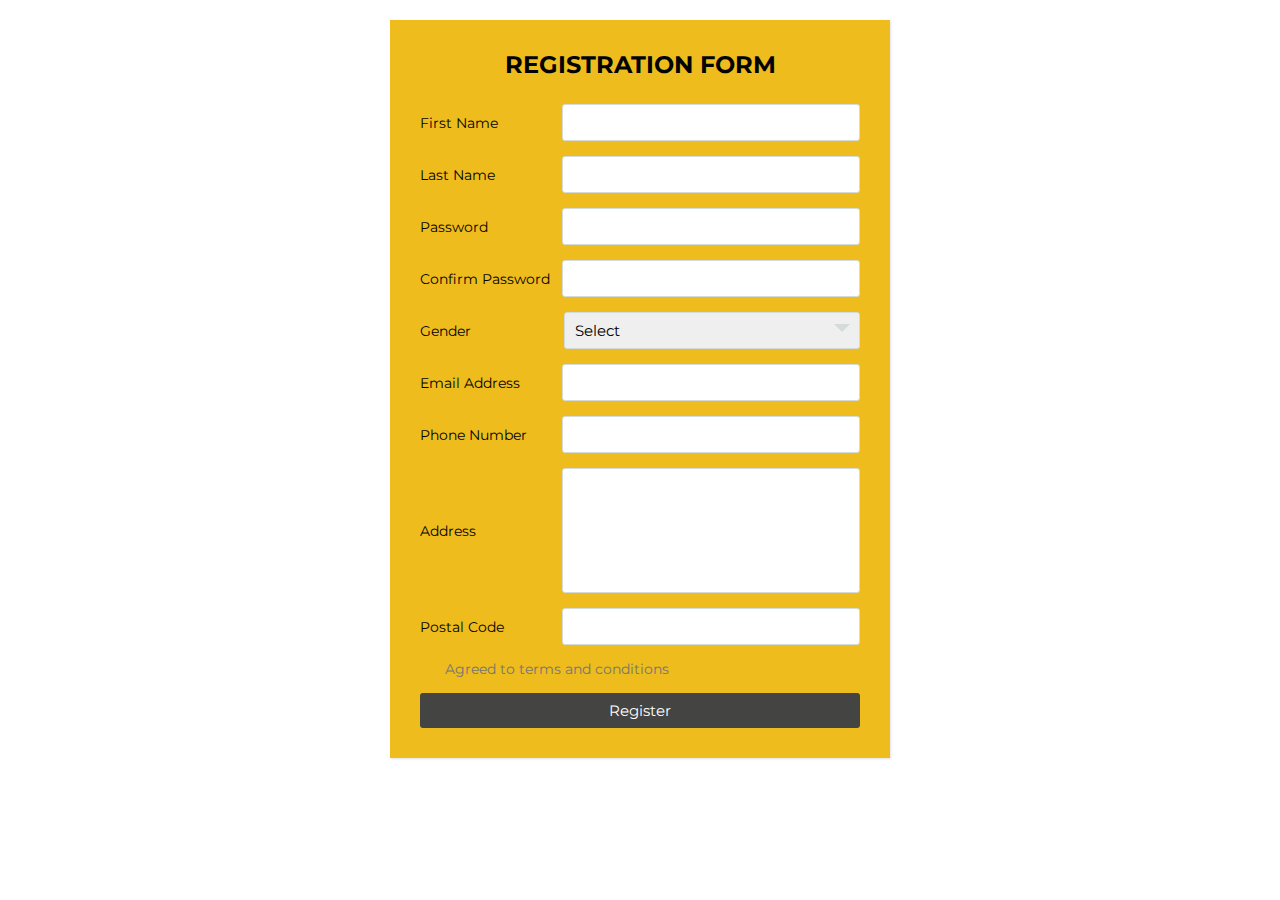
<file: form/index.html>
<!DOCTYPE html>
<html lang="en">
<head>
	<meta charset="UTF-8">
  <meta name="viewport" content="width=device-width, initial-scale=1.0">
	<title>Registration Form</title>
	<link rel="stylesheet" href="style.css">
</head>
<!-- <body>
  <section id="header">
    <div class="header container">
      <div class="nav-bar">
        <div class="brand">
          <a href="#hero">
            <img src="img/logo.png" alt="logo">
          </a>
        </div>
        <div class="nav-list">
          <div class="hamburger">
            <div class="bar"></div>
          </div>
          <ul>
            <li><a href="#hero" data-after="Home">Home</a></li>
            <li><a href="#services" data-after="Service">Services</a></li>
            <li><a href="#projects" data-after="Projects">Projects</a></li>
            <li><a href="#about" data-after="About">About</a></li>
            <li><a href="#contact" data-after="Contact">Contact</a></li>
          </ul>
        </div>
      </div>
    </div>
  </section>
<div id="hero"> -->
<div class="wrapper">
    <div class="title">
      Registration Form
    </div>
    <div class="form">
       <div class="inputfield">
          <label>First Name</label>
          <input type="text" class="input">
       </div>  
        <div class="inputfield">
          <label>Last Name</label>
          <input type="text" class="input">
       </div>  
       <div class="inputfield">
          <label>Password</label>
          <input type="password" class="input">
       </div>  
      <div class="inputfield">
          <label>Confirm Password</label>
          <input type="password" class="input">
       </div> 
        <div class="inputfield">
          <label>Gender</label>
          <div class="custom_select">
            <select>
              <option value="">Select</option>
              <option value="male">Male</option>
              <option value="female">Female</option>
            </select>
          </div>
       </div> 
        <div class="inputfield">
          <label>Email Address</label>
          <input type="text" class="input">
       </div> 
      <div class="inputfield">
          <label>Phone Number</label>
          <input type="text" class="input">
       </div> 
      <div class="inputfield">
          <label>Address</label>
          <textarea class="textarea"></textarea>
       </div> 
      <div class="inputfield">
          <label>Postal Code</label>
          <input type="text" class="input">
       </div> 
      <div class="inputfield terms">
          <label class="check">
            <input type="checkbox">
            <span class="checkmark"></span>
          </label>
          <p>Agreed to terms and conditions</p>
       </div> 
      <div class="inputfield">
        <input type="submit" value="Register" class="btn">
      </div>
    </div>
</div>	
</div>
</body>
</html>
</file>
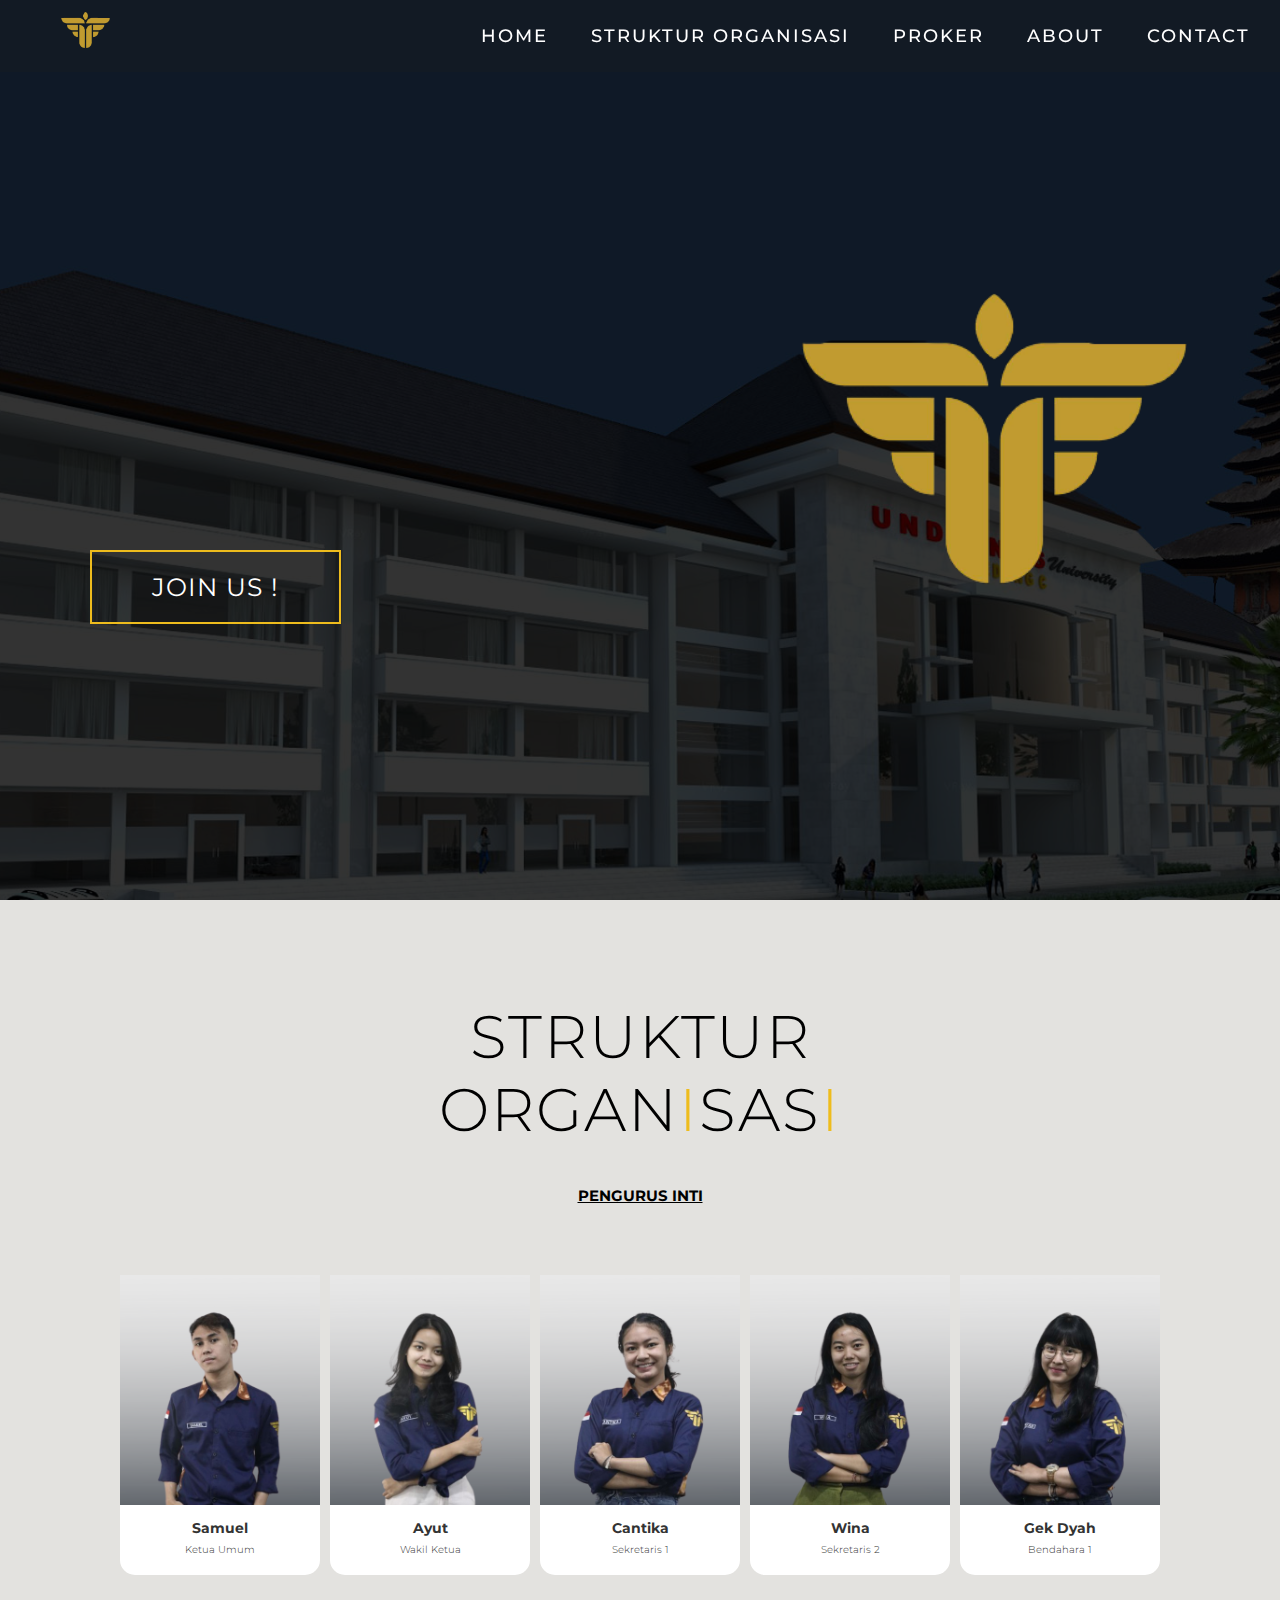
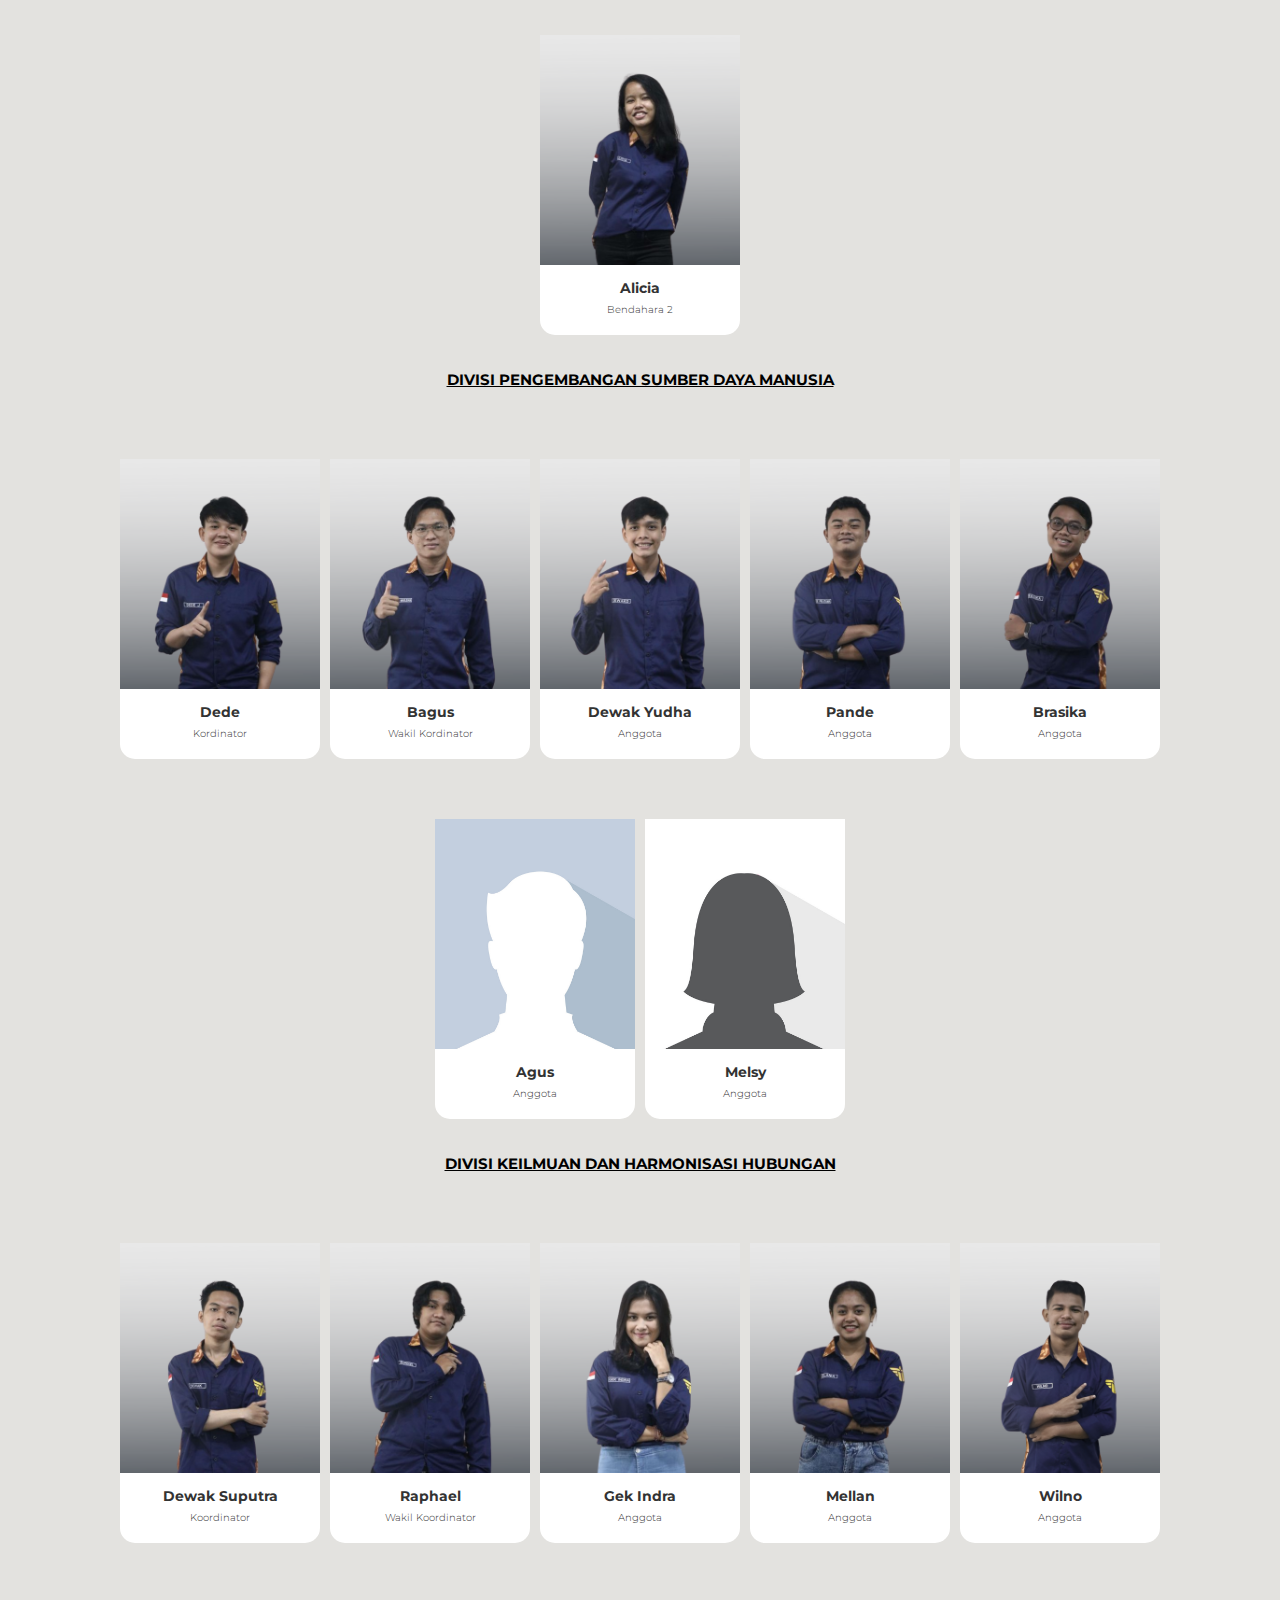
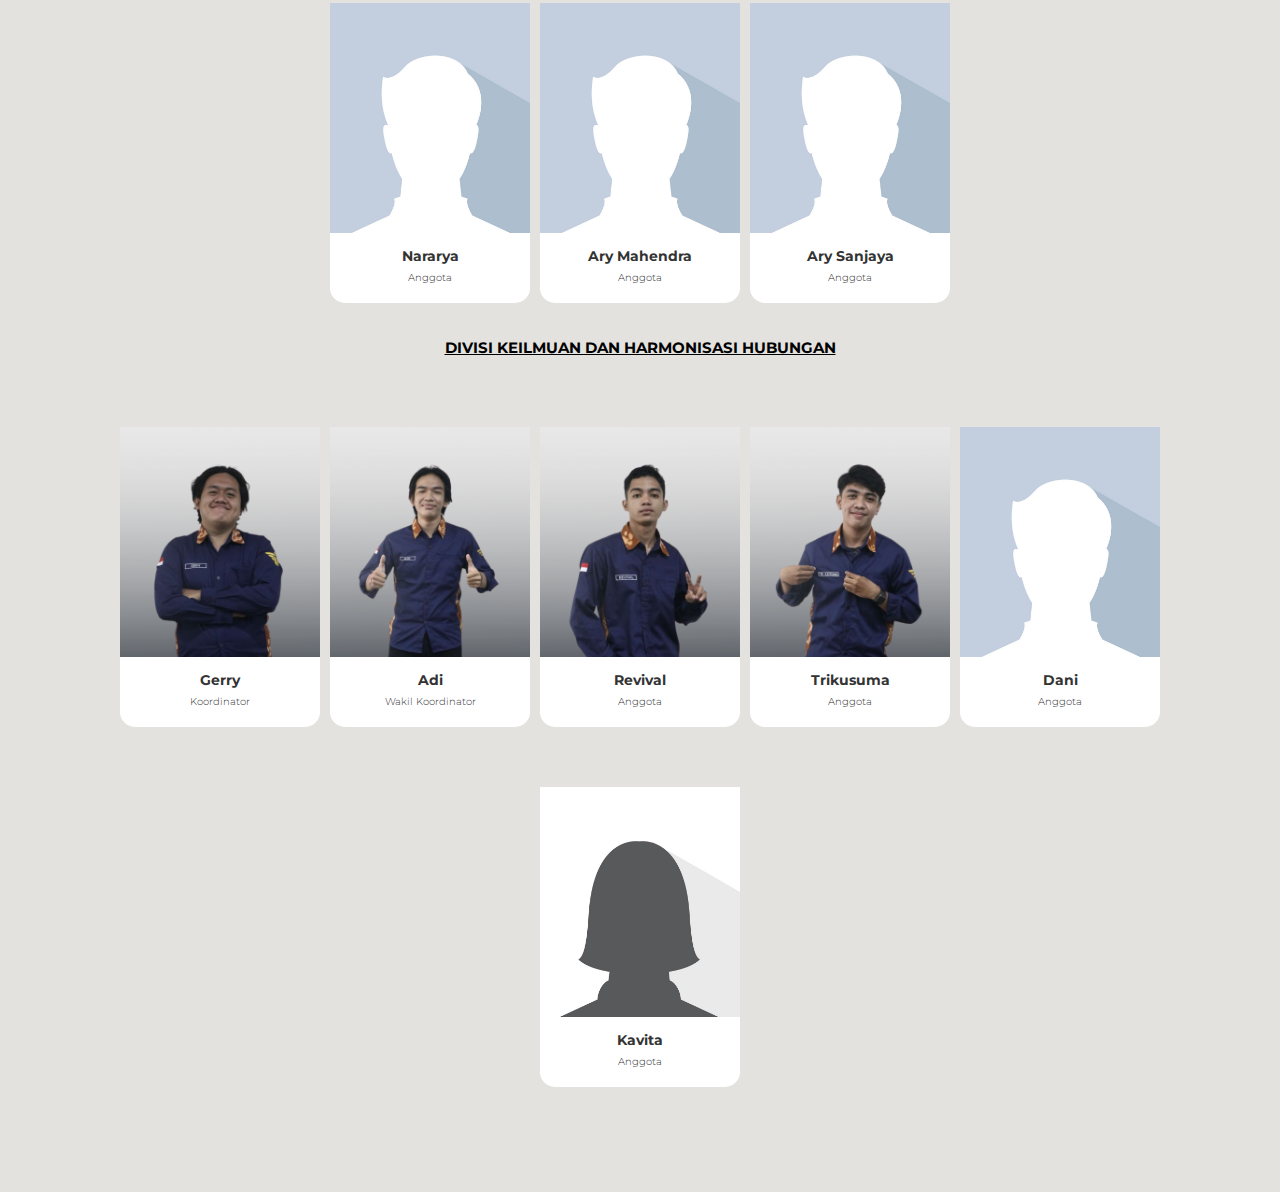
<file: struktur/index.html>
<!DOCTYPE html>
<html lang="en">

<head>
  <meta charset="UTF-8">
  <meta name="viewport" content="width=device-width, initial-scale=1.0">
  <link rel="stylesheet" href="../style.css">
  <title>HIMAPRODI TI Undiknas</title>
  <link rel="shortcut icon" type="image/jpg" href="../img/logo.png"/>
</head>

<body>
  <!-- Header -->
  <section id="header">
    <div class="header container">
      <div class="nav-bar">
        <div class="brand">
          <a href="../index.html">
            <img src="../img/logo.png" alt="logo">
          </a>
        </div>
        <div class="nav-list">
          <div class="hamburger">
            <div class="bar"></div>
          </div>
          <ul>
            <li><a href="#hero" data-after="Home">Home</a></li>
            <li><a href="#services" data-after="Service">Struktur Organisasi</a></li>
            <li><a href="#projects" data-after="Projects">Proker</a></li>
            <li><a href="#about" data-after="About">About</a></li>
            <li><a href="#contact" data-after="Contact">Contact</a></li>
          </ul>
        </div>
      </div>
    </div>
  </section>

  <!-- Hero Section  -->
  <section id="hero">
    <div class="hero container">
      <div>
        <h1>Himpunan<span></span></h1>
        <h1>Mahasiswa Program Studi<span></span></h1>
        <h1>Teknologi Informasi <span></span></h1>
        <a href="form/index.html" type="button" class="cta">Join Us !</a>
      </div>
      <div class="right-logo">
        <img src="../img/logo.png" alt="logo">
      </div>
    </div>
  </section>
  <!-- End Hero Section  -->

  <!-- Service Section -->
  <section id="services">
    <div class="services container">
      <div class="service-top">
        <h1 class="section-title">Struktur Organ<span>i</span>Sas<span>i</span></h1>
        <!-- <p>Lorem ipsum dolor sit amet consectetur, adipisicing elit. Ipsum deleniti maiores pariatur assumenda quas
          magni et, doloribus quod voluptate quasi molestiae magnam officiis dolorum, dolor provident atque molestias
          voluptatum explicabo!</p> -->
      </div>
      <div class="inti" style="margin-bottom: -35px; margin-top: 30px;"><h2><u>PENGURUS INTI</u></h2></div>
      <div class="service-bottom">
        <div class="card">
          <div class="card-image">
            <img src="../img/pengurus/samstd.png" alt="">
          </div>
          <ul class="social-icons">
            <li>
              <a href="#">
                <i class='bx bxl-instagram' ><img src="../img/okeg.png" alt="ig"></i>
              </a>
            </li>
          </ul>
          <div class="details">
            <h2>Samuel</h2>
            <span class="job-title">Ketua Umum</span>
          </div>
          </div>
        <div class="card">
          <div class="card-image">
            <img src="../img/pengurus/ayustd.png" alt="">
          </div>
          <ul class="social-icons">
            <li>
              <a href="#">
                <i class='bx bxl-instagram' ><img src="../img/okeg.png" alt="ig"></i>
              </a>
            </li>
          </ul>
          <div class="details">
            <h2>Ayut</h2>
            <span class="job-title">Wakil Ketua</span>
          </div>
          </div>
        <div class="card">
          <div class="card-image">
            <img src="../img/pengurus/canstd.png" alt="">
          </div>
          <ul class="social-icons">
            <li>
              <a href="#">
                <i class='bx bxl-instagram' ><img src="../img/okeg.png" alt="ig"></i>
              </a>
            </li>
          </ul>
          <div class="details">
            <h2>Cantika</h2>
            <span class="job-title">Sekretaris 1</span>
          </div>
          </div>
  
        <div class="card">
          <div class="card-image">
            <img src="../img/pengurus/winastd.png" alt="">
          </div>
          <ul class="social-icons">
            <li>
              <a href="#">
                <i class='bx bxl-instagram' ><img src="../img/okeg.png" alt="ig"></i>
              </a>
            </li>
          </ul>
          <div class="details">
            <h2>Wina</h2>
            <span class="job-title">Sekretaris 2</span>
          </div>
          </div>
        <div class="card">
          <div class="card-image">
            <img src="../img/pengurus/ogekstd.png" alt="">
          </div>
          <ul class="social-icons">
            <li>
              <a href="#">
                <i class='bx bxl-instagram' ><img src="../img/okeg.png" alt="ig"></i>
              </a>
            </li>
          </ul>
          <div class="details">
            <h2>Gek Dyah</h2>
            <span class="job-title">Bendahara 1</span>
          </div>
          </div>
        <div class="card">
          <div class="card-image">
            <img src="../img/pengurus/ciastd.png" alt="">
          </div>
          <ul class="social-icons">
            <li>
              <a href="#">
                <i class='bx bxl-instagram' ><img src="../img/okeg.png" alt="ig"></i>
              </a>
            </li>
          </ul>
          <div class="details">
            <h2>Alicia</h2>
            <span class="job-title">Bendahara 2</span>
          </div>
          </div>
      </div>
      <div class="inti" style="margin-bottom: -35px; margin-top: 30px;"><h2><u>DIVISI PENGEMBANGAN SUMBER DAYA MANUSIA</u></h2></div>
      <div class="service-bottom">
        <div class="card">
          <div class="card-image">
            <img src="../img/pengurus/dedestd.png" alt="dede">
          </div>
          <ul class="social-icons">
            <li>
              <a href="#">
                <i class='bx bxl-instagram' ><img src="../img/okeg.png" alt="ig"></i>
              </a>
            </li>
          </ul>
          <div class="details">
            <h2>Dede</h2>
            <span class="job-title">Kordinator</span>
          </div>
          </div>
        <div class="card">
          <div class="card-image">
            <img src="../img/pengurus/bagusstd.png" alt="">
          </div>
          <ul class="social-icons">
            <li>
            <li>
              <a href="#">
                <i class='bx bxl-instagram' ><img src="../img/okeg.png" alt=""></i>
              </a>
            </li>
          </ul>
          <div class="details">
            <h2>Bagus</h2>
            <span class="job-title">Wakil Kordinator</span>
          </div>
          </div>
        <div class="card">
          <div class="card-image">
            <img src="../img/pengurus/dewakstd.png" alt="">
          </div>
          <ul class="social-icons">
            <li>
              <a href="#">
                <i class='bx bxl-instagram' ><img src="../img/okeg.png" alt=""></i>
              </a>
            </li>
          </ul>
          <div class="details">
            <h2>Dewak Yudha</h2>
            <span class="job-title">Anggota</span>
          </div>
          </div>
        <div class="card">
          <div class="card-image">
            <img src="../img/pengurus/pandestd.png" alt="">
          </div>
          <ul class="social-icons">
            <li>
              <a href="#">
                <i class='bx bxl-instagram' ><img src="../img/okeg.png" alt=""></i>
              </a>
            </li>
          </ul>
          <div class="details">
            <h2>Pande</h2>
            <span class="job-title">Anggota</span>
          </div>
          </div>
        <div class="card">
          <div class="card-image">
            <img src="../img/pengurus/brastd.png" alt="">
          </div>
          <ul class="social-icons">
            <li>
              <a href="#">
                <i class='bx bxl-instagram' ><img src="../img/okeg.png" alt=""></i>
              </a>
            </li>
          </ul>
          <div class="details">
            <h2>Brasika</h2>
            <span class="job-title">Anggota</span>
          </div>
          </div>
        <div class="card">
          <div class="card-image">
            <img src="../img/pengurus/ab.jpg" alt="">
          </div>
          <ul class="social-icons">
            <li>
              <a href="#">
                <i class='bx bxl-instagram' ><img src="../img/okeg.png" alt=""></i>
              </a>
            </li>
          </ul>
          <div class="details">
            <h2>Agus</h2>
            <span class="job-title">Anggota</span>
          </div>
          </div>
        <div class="card">
          <div class="card-image">
            <img src="../img/pengurus/agi.jpg" alt="">
          </div>
          <ul class="social-icons">
            <li>
              <a href="#">
                <i class='bx bxl-instagram' ><img src="../img/okeg.png" alt=""></i>
              </a>
            </li>
          </ul>
          <div class="details">
            <h2>Melsy</h2>
            <span class="job-title">Anggota</span>
          </div>
          </div>
          </div>

      <div class="inti" style="margin-bottom: -35px; margin-top: 30px;"><h2><u>DIVISI KEILMUAN DAN HARMONISASI HUBUNGAN</u></h2></div>
      <div class="service-bottom">
        <div class="card">
          <div class="card-image">
            <img src="../img/pengurus/dwstd.png" alt="">
          </div>
          <ul class="social-icons">
            <li>
              <a href="#">
                <i class='bx bxl-instagram' ><img src="../img/okeg.png" alt=""></i>
              </a>
            </li>
          </ul>
          <div class="details">
            <h2>Dewak Suputra</h2>
            <span class="job-title">Koordinator</span>
          </div>
          </div>
        <div class="card">
          <div class="card-image">
            <img src="../img/pengurus/rinstd.png" alt="">
          </div>
          <ul class="social-icons">
            <li>
              <a href="#">
                <i class='bx bxl-instagram' ><img src="../img/okeg.png" alt=""></i>
              </a>
            </li>
          </ul>
          <div class="details">
            <h2>Raphael</h2>
            <span class="job-title">Wakil Koordinator</span>
          </div>
          </div>
        <div class="card">
          <div class="card-image">
            <img src="../img/pengurus/gekstd.png" alt="">
          </div>
          <ul class="social-icons">
            <li>
              <a href="#">
                <i class='bx bxl-instagram' ><img src="../img/okeg.png" alt=""></i>
              </a>
            </li>
          </ul>
          <div class="details">
            <h2>Gek Indra</h2>
            <span class="job-title">Anggota</span>
          </div>
          </div>


        <div class="card">
          <div class="card-image">
            <img src="../img/pengurus/melstd.png" alt="">
          </div>
          <ul class="social-icons">
            <li>
              <a href="#">
                <i class='bx bxl-instagram' ><img src="../img/okeg.png" alt=""></i>
              </a>
            </li>
          </ul>
          <div class="details">
            <h2>Mellan</h2>
            <span class="job-title">Anggota</span>
          </div>
          </div>
        <div class="card">
          <div class="card-image">
            <img src="../img/pengurus/wlstd.png" alt="">
          </div>
          <ul class="social-icons">
            <li>
              <a href="#">
                <i class='bx bxl-instagram' ><img src="../img/okeg.png" alt=""></i>
              </a>
            </li>
          </ul>
          <div class="details">
            <h2>Wilno</h2>
            <span class="job-title">Anggota</span>
          </div>
          </div>
        <div class="card">
          <div class="card-image">
            <img src="../img/pengurus/ab.jpg" alt="">
          </div>
          <ul class="social-icons">
            <li>
              <a href="#">
                <i class='bx bxl-instagram' ><img src="../img/okeg.png" alt=""></i>
              </a>
            </li>
          </ul>
          <div class="details">
            <h2>Nararya</h2>
            <span class="job-title">Anggota</span>
          </div>
          </div>
        <div class="card">
          <div class="card-image">
            <img src="../img/pengurus/ab.jpg" alt="">
          </div>
          <ul class="social-icons">
            <li>
              <a href="#">
                <i class='bx bxl-instagram' ><img src="../img/okeg.png" alt=""></i>
              </a>
            </li>
          </ul>
          <div class="details">
            <h2>Ary Mahendra</h2>
            <span class="job-title">Anggota</span>
          </div>
          </div>
        <div class="card">
          <div class="card-image">
            <img src="../img/pengurus/ab.jpg" alt="">
          </div>
          <ul class="social-icons">
            <li>
              <a href="#">
                <i class='bx bxl-instagram' ><img src="../img/okeg.png" alt=""></i>
              </a>
            </li>
          </ul>
          <div class="details">
            <h2>Ary Sanjaya</h2>
            <span class="job-title">Anggota</span>
          </div>
          </div>
          </div>
        
      <div class="inti" style="margin-bottom: -35px; margin-top: 30px;"><h2><u>DIVISI KEILMUAN DAN HARMONISASI HUBUNGAN</u></h2></div>
      <div class="service-bottom">  
        <div class="card">
          <div class="card-image">
            <img src="../img/pengurus/gerstd.png" alt="">
          </div>
          <ul class="social-icons">
            <li>
              <a href="#">
                <i class='bx bxl-instagram' ><img src="../img/okeg.png" alt=""></i>
              </a>
            </li>
          </ul>
          <div class="details">
            <h2>Gerry</h2>
            <span class="job-title">Koordinator</span>
          </div>
          </div>
        <div class="card">
          <div class="card-image">
            <img src="../img/pengurus/adistd.png" alt="">
          </div>
          <ul class="social-icons">
            <li>
              <a href="#">
                <i class='bx bxl-instagram' ><img src="../img/okeg.png" alt=""></i>
              </a>
            </li>
          </ul>
          <div class="details">
            <h2>Adi</h2>
            <span class="job-title">Wakil Koordinator</span>
          </div>
          </div>
        <div class="card">
          <div class="card-image">
            <img src="../img/pengurus/revstd.png" alt="">
          </div>
          <ul class="social-icons">
            <li>
              <a href="#">
                <i class='bx bxl-instagram' ><img src="../img/okeg.png" alt=""></i>
              </a>
            </li>
          </ul>
          <div class="details">
            <h2>Revival</h2>
            <span class="job-title">Anggota</span>
          </div>
          </div>
        <div class="card">
          <div class="card-image">
            <img src="../img/pengurus/tristd.png" alt="">
          </div>
          <ul class="social-icons">
            <li>
              <a href="#">
                <i class='bx bxl-instagram' ><img src="../img/okeg.png" alt=""></i>
              </a>
            </li>
          </ul>
          <div class="details">
            <h2>Trikusuma</h2>
            <span class="job-title">Anggota</span>
          </div>
          </div>
        <div class="card">
          <div class="card-image">
            <img src="../img/pengurus/ab.jpg" alt="">
          </div>
          <ul class="social-icons">
            <li>
              <a href="#">
                <i class='bx bxl-instagram' ><img src="../img/okeg.png" alt=""></i>
              </a>
            </li>
          </ul>
          <div class="details">
            <h2>Dani</h2>
            <span class="job-title">Anggota</span>
          </div>
          </div>
        <div class="card">
          <div class="card-image">
            <img src="../img/pengurus/agi.jpg" alt="">
          </div>
          <ul class="social-icons">
            <li>
              <a href="#">
                <i class='bx bxl-instagram' ><img src="../img/okeg.png" alt=""></i>
              </a>
            </li>
          </ul>
          <div class="details">
            <h2>Kavita</h2>
            <span class="job-title">Anggota</span>
          </div>
          </div>
        </div>
      </section>
      </div>
  <!-- End Service Section -->
  <script src="../app.js"></script>
</body>
</html>
</file>
<file: form/style.css>
@import url('https://fonts.googleapis.com/css?family=Montserrat:400,700&display=swap');

*{
  margin: 0;
  padding: 0;
  box-sizing: border-box;
  font-family: 'Montserrat', sans-serif;
}

/* HEADER SECTION */
#header {
	position: fixed;
	z-index: 1000;
	left: 0;
	top: 0;
	width: 100vw;
	height: auto;
}
#header .header {
	min-height: 8vh;
	background-color: rgba(31, 30, 30, 0.24);
	transition: 0.3s ease background-color;
}
#header .nav-bar {
	display: flex;
	align-items: center;
	justify-content: space-between;
	width: 100%;
	height: 100%;
	max-width: 1300px;
	padding: 0 10px;
}
#header .nav-list ul {
	list-style: none;
	position: absolute;
	background-color: rgb(31, 30, 30);
	width: 100vw;
	height: 100vh;
	left: 100%;
	top: 0;
	display: flex;
	flex-direction: column;
	justify-content: center;
	align-items: center;
	z-index: 1;
	overflow-x: hidden;
	transition: 0.5s ease left;
}
#header .nav-list ul.active {
	left: 0%;
}
#header .nav-list ul a {
	font-size: 2.5rem;
	font-weight: 500;
	letter-spacing: 0.2rem;
	text-decoration: none;
	color: white;
	text-transform: uppercase;
	padding: 20px;
	display: block;
}
#header .nav-list ul a::after {
	content: attr(data-after);
	position: absolute;
	top: 50%;
	left: 50%;
	transform: translate(-50%, -50%) scale(0);
	color: rgba(240, 248, 255, 0.021);
	font-size: 13rem;
	letter-spacing: 50px;
	z-index: -1;
	transition: 0.3s ease letter-spacing;
}
#header .nav-list ul li:hover a::after {
	transform: translate(-50%, -50%) scale(1);
	letter-spacing: initial;
}
#header .nav-list ul li:hover a {
	color: #EEBC1D;
}
#header .hamburger {
	height: 60px;
	width: 60px;
	display: inline-block;
	border: 3px solid white;
	border-radius: 50%;
	position: relative;
	display: flex;
	align-items: center;
	justify-content: center;
	z-index: 100;
	cursor: pointer;
	transform: scale(0.8);
	margin-right: 20px;
}
#header .hamburger:after {
	position: absolute;
	content: '';
	height: 100%;
	width: 100%;
	border-radius: 50%;
	border: 3px solid white;
	animation: hamburger_puls 1s ease infinite;
}
#header .hamburger .bar {
	height: 2px;
	width: 30px;
	position: relative;
	background-color: white;
	z-index: -1;
}
#header .hamburger .bar::after,
#header .hamburger .bar::before {
	content: '';
	position: absolute;
	height: 100%;
	width: 100%;
	left: 0;
	background-color: white;
	transition: 0.3s ease;
	transition-property: top, bottom;
}
#header .hamburger .bar::after {
	top: 8px;
}
#header .hamburger .bar::before {
	bottom: 8px;
}
#header .hamburger.active .bar::before {
	bottom: 0;
}
#header .hamburger.active .bar::after {
	top: 0;
}

/* END HEADER SECTION */

#hero {
  margin: 0;
	background-image: url(./img/gedungs.jpg);
	background-size: cover;
	background-position: top center;
	position: relative;
	z-index: 1;
	font-size: 6px !important; 

}
#hero::after {
	content: '';
	position: absolute;
	left: 0;
	top: 0;
	height: 100%;
	width: 100%;
	background-color: black;
	opacity: 0.8;
	z-index: -1;
}

.wrapper{
  max-width: 500px;
  width: 100%;
  background: #EEBC1D;
  margin: 20px auto;
  box-shadow: 1px 1px 2px rgba(0,0,0,0.125);
  padding: 30px;
}

.wrapper .title{
  font-size: 24px;
  font-weight: 700;
  margin-bottom: 25px;
  color:rgb(3, 3, 3);
  text-transform: uppercase;
  text-align: center;
}

.wrapper .form{
  width: 100%;
}

.wrapper .form .inputfield{
  margin-bottom: 15px;
  display: flex;
  align-items: center;
}

.wrapper .form .inputfield label{
   width: 200px;
   color: rgb(3, 3, 3);
   margin-right: 10px;
  font-size: 14px;
}

.wrapper .form .inputfield .input,
.wrapper .form .inputfield .textarea{
  width: 100%;
  outline: none;
  border: 1px solid #d5dbd9;
  font-size: 15px;
  padding: 8px 10px;
  border-radius: 3px;
  transition: all 0.3s ease;
}

.wrapper .form .inputfield .textarea{
  width: 100%;
  height: 125px;
  resize: none;
}

.wrapper .form .inputfield .custom_select{
  position: relative;
  width: 100%;
  height: 37px;
}

.wrapper .form .inputfield .custom_select:before{
  content: "";
  position: absolute;
  top: 12px;
  right: 10px;
  border: 8px solid;
  border-color: #d5dbd9 transparent transparent transparent;
  pointer-events: none;
}

.wrapper .form .inputfield .custom_select select{
  -webkit-appearance: none;
  -moz-appearance:   none;
  appearance:        none;
  outline: none;
  width: 100%;
  height: 100%;
  border: 0px;
  padding: 8px 10px;
  font-size: 15px;
  border: 1px solid #d5dbd9;
  border-radius: 3px;
}


.wrapper .form .inputfield .input:focus,
.wrapper .form .inputfield .textarea:focus,
.wrapper .form .inputfield .custom_select select:focus{
  border: 1px solid #EEBC1D;
}

.wrapper .form .inputfield p{
   font-size: 14px;
   color: #757575;
}
.wrapper .form .inputfield .check{
  width: 15px;
  height: 15px;
  position: relative;
  display: block;
  cursor: pointer;
}
.wrapper .form .inputfield .check input[type="checkbox"]{
  position: absolute;
  top: 0;
  left: 0;
  opacity: 0;
}
.wrapper .form .inputfield .check .checkmark{
  width: 15px;
  height: 15px;
  border: 1px solid #EEBC1D;
  display: block;
  position: relative;
}
.wrapper .form .inputfield .check .checkmark:before{
  content: "";
  position: absolute;
  top: 1px;
  left: 2px;
  width: 5px;
  height: 2px;
  border: 2px solid;
  border-color: transparent transparent #fff #fff;
  transform: rotate(-45deg);
  display: none;
}
.wrapper .form .inputfield .check input[type="checkbox"]:checked ~ .checkmark{
  background: rgb(223, 207, 207);
}

.wrapper .form .inputfield .check input[type="checkbox"]:checked ~ .checkmark:before{
  display: block;
}

.wrapper .form .inputfield .btn{
  width: 100%;
   padding: 8px 10px;
  font-size: 15px; 
  border: 0px;
  background:  #444442;
  color: #fff;
  cursor: pointer;
  border-radius: 3px;
  outline: none;
}

.wrapper .form .inputfield .btn:hover{
  background: #EEBC1D;
}

.wrapper .form .inputfield:last-child{
  margin-bottom: 0;
}

@media (max-width:420px) {
  .wrapper .form .inputfield{
    flex-direction: column;
    align-items: flex-start;
  }
  .wrapper .form .inputfield label{
    margin-bottom: 5px;
  }
  .wrapper .form .inputfield.terms{
    flex-direction: row;
  }
}
</file>
<file: style.css>
@import 'https://fonts.googleapis.com/css?family=Montserrat:300, 400, 700&display=swap';
* {
	padding: 0;
	margin: 0;
	box-sizing: border-box;
}


html {
	font-size: 10px;
	font-family: 'Montserrat', sans-serif;
	scroll-behavior: smooth;
}

body { background-color: #e3e2df;}

a {
	text-decoration: none;
}
.container {
	min-height: 100vh;
	width: 100%;
	display: flex;
	align-items: center;
	justify-content: center;
}
img {
	height: 100%;
	width: 100%;
	object-fit: cover;
}
p {
	color: black;
	font-size: 1.4rem;
	margin-top: 5px;
	line-height: 2.5rem;
	font-weight: 300;
	letter-spacing: 0.05rem;
}
.section-title {
	font-size: 4rem;
	font-weight: 300;
	color: black;
	margin-bottom: 10px;
	text-transform: uppercase;
	letter-spacing: 0.2rem;
	text-align: center;
}
.section-title span {
	color: #EEBC1D ;
}

.cta {
	display: inline-block;
	padding: 10px 30px;
	color: white;
	background-color: transparent;
	border: 2px solid #EEBC1D ;
	font-size: 2rem;
	text-transform: uppercase;
	letter-spacing: 0.1rem;
	margin-top: 30px;
	transition: 0.3s ease;
	transition-property: background-color, color;
}
.cta:hover {
	color: white;
	background-color: #EEBC1D ;
}

.brand h1 {
	font-size: 3rem;
	text-transform: none;
	color: white;
	/* margin-left: 10px;
	margin-top: 10px; */
}

#header .brand{
	padding: 0 50px;
	
}

.brand h1 span {
	color: #EEBC1D;
}

.right-logo{
	padding-left:150px;
	margin-top: 60px;
}

.right-logo img{
	width: 400px;
	height: 400px;
}

/* Header section */
#header .brand img {
	width: 50px;
	height: 50px;
	margin: auto;
}

#header {
	position: fixed;
	z-index: 1000;
	left: 0;
	top: 0;
	width: 100vw;
	height: auto;
}
#header .header {
	min-height: 8vh;
	background-color: rgba(31, 30, 30, 0.24);
	transition: 0.3s ease background-color;
}
#header .nav-bar {
	display: flex;
	align-items: center;
	justify-content: space-between;
	width: 100%;
	height: 100%;
	max-width: 1300px;
	padding: 0 10px;
}
#header .nav-list ul {
	list-style: none;
	position: absolute;
	background-color: rgb(31, 30, 30);
	width: 90vw;
	height: 100vh;
	left: 100%;
	top: 0;
	display: flex;
	flex-direction: column;
	justify-content: center;
	align-items: center;
	z-index: 1;
	overflow-x: hidden;
	transition: 0.5s ease left;
}
#header .nav-list ul.active {
	left: 0%;
}
#header .nav-list ul a {
	font-size: 2.5rem;
	font-weight: 500;
	letter-spacing: 0.2rem;
	text-decoration: none;
	color: white;
	text-transform: uppercase;
	padding: 20px;
	display: block;
}
#header .nav-list ul a::after {
	content: attr(data-after);
	position: absolute;
	top: 50%;
	left: 50%;
	transform: translate(-50%, -50%) scale(0);
	color: rgba(240, 248, 255, 0.021);
	font-size: 13rem;
	letter-spacing: 50px;
	z-index: -1;
	transition: 0.3s ease letter-spacing;
}
#header .nav-list ul li:hover a::after {
	transform: translate(-50%, -50%) scale(1);
	letter-spacing: initial;
}
#header .nav-list ul li:hover a {
	color: #EEBC1D;
}
#header .hamburger {
	height: 60px;
	width: 60px;
	display: inline-block;
	border: 3px solid white;
	border-radius: 50%;
	position: relative;
	display: flex;
	align-items: center;
	justify-content: center;
	z-index: 100;
	cursor: pointer;
	transform: scale(0.8);
	margin-right: 20px;
}
#header .hamburger:after {
	position: absolute;
	content: '';
	height: 100%;
	width: 100%;
	border-radius: 50%;
	border: 3px solid white;
	animation: hamburger_puls 1s ease infinite;
}
#header .hamburger .bar {
	height: 2px;
	width: 30px;
	position: relative;
	background-color: white;
	z-index: -1;
}
#header .hamburger .bar::after,
#header .hamburger .bar::before {
	content: '';
	position: absolute;
	height: 100%;
	width: 100%;
	left: 0;
	background-color: white;
	transition: 0.3s ease;
	transition-property: top, bottom;
}
#header .hamburger .bar::after {
	top: 8px;
}
#header .hamburger .bar::before {
	bottom: 8px;
}
#header .hamburger.active .bar::before {
	bottom: 0;
}
#header .hamburger.active .bar::after {
	top: 0;
}
/* End Header section */

/* Hero Section */
#hero {
	background-image: url(img/gedungs.jpg);
	background-size: cover;
	background-position: top center;
	position: relative;
	z-index: 1;
	font-size: 6px !important; 

}
#hero::after {
	content: '';
	position: absolute;
	left: 0;
	top: 0;
	height: 100%;
	width: 100%;
	background-color: black;
	opacity: 0.8;
	z-index: -1;
}
#hero .hero {
	max-width: 1200px;
	margin: 0 auto;
	padding: 0 50px;
	justify-content: flex-start;
}
#hero h1 {
	display: block;
	width: fit-content;
	font-size: 5rem !important;
	position: relative;
	color: transparent;
	animation: text_reveal 0.7s ease forwards;
	animation-delay: 1s;
}
#hero h1:nth-child(1) {
	animation-delay: 0.7s;
}
#hero h1:nth-child(2) {
	animation-delay: 1.5s;
}
#hero h1:nth-child(3) {
	animation: text_reveal_name 0.2s ease forwards;
	animation-delay: 2.5s;
}
#hero h1 span {
	position: absolute;
	top: 0;
	left: 0;
	height: 100%;
	width: 0;
	background-color: #EEBC1D;
    text-shadow: 1px 1px 1px rgba(0, 0, 0, 0.5);
	background-color: #EEBC1D;
	animation: text_reveal_box 1s ease;
	animation-delay: 0.2s;
}
#hero h1:nth-child(1) span {
	animation-delay: 0.2s;
}
#hero h1:nth-child(2) span {
	animation-delay: 1s;
}
#hero h1:nth-child(3) span {
	animation-delay: 2s;
}

/* End Hero Section */

/* Services Section */
#services .services {
	flex-direction: column;
	text-align: center;
	max-width: 1500px;
	margin: 0 auto;
	padding: 100px 0;
}
#services .service-top {
	max-width: 500px;
	margin: 0 auto;
}
#services .service-bottom {
	display: flex;
	align-items: center;
	justify-content: center;
	flex-wrap: wrap;
	margin-top: 50px;
	margin-left: 20px;
	margin-right: 20px;
}
/* #services .service-item {
	flex-basis: 80%;
	display: flex;
	align-items: flex-start;
	justify-content: center;
	flex-direction: column;
	padding: 30px;
	border-radius: 10px;
	background-image: url(./img/img-1.png);
	background-size: cover;
	margin: 10px 5%;
	position: relative;
	z-index: 1;
	overflow: hidden;
} */
/* #services .service-item::after {
	content: '';
	position: absolute;
	left: 0;
	top: 0;
	height: 100%;
	width: 100%;
	background-image: linear-gradient(60deg, #29323c 0%, #485563 100%);
	opacity: 0.9;
	z-index: -1;
}
#services .service-bottom .icon {
	height: 80px;
	width: 80px;
	margin-bottom: 20px;
}
#services .service-item h2 {
	font-size: 2rem;
	color: white;
	margin-bottom: 10px;
	text-transform: uppercase;
}
#services .service-item p {
	color: white;
	text-align: left;
} */
/* End Services Section */

/* Projects section */
#projects .projects {
	flex-direction: column;
	max-width: 1200px;
	margin: 0 auto;
	padding: 100px 0;
}
#projects .projects-header h1 {
	margin-bottom: 50px;
}
#projects .all-projects {
	display: flex;
	align-items: center;
	justify-content: center;
	flex-direction: column;
}
#projects .project-item {
	display: flex;
	align-items: center;
	justify-content: center;
	flex-direction: column;
	width: 80%;
	margin: 20px auto;
	overflow: hidden;
	border-radius: 10px;
}
#projects .project-info {
	padding: 30px;
	flex-basis: 50%;
	height: 100%;
	display: flex;
	align-items: flex-start;
	justify-content: center;
	flex-direction: column;
	background-image: linear-gradient(60deg, #29323c 0%, #485563 100%);
	color: white;
}
#projects .project-info h1 {
	font-size: 4rem;
	font-weight: 500;
}
#projects .project-info h2 {
	font-size: 1.8rem;
	font-weight: 500;
	margin-top: 10px;
}
#projects .project-info p {
	color: white;
}
#projects .project-img {
	flex-basis: 50%;
	height: 300px;
	overflow: hidden;
	position: relative;
}
#projects .project-img:after {
	content: '';
	position: absolute;
	left: 0;
	top: 0;
	height: 100%;
	width: 100%;
	background-image: linear-gradient(60deg, #29323c 0%, #485563 100%);
	opacity: 0;
}
#projects .project-img img {
	transition: 0.3s ease transform;
}
#projects .project-item:hover .project-img img {
	transform: scale(1.1);
}
/* End Projects section */

/* About Section */
#about .about {
	flex-direction: column-reverse;
	text-align: center;
	max-width: 1200px;
	margin: 0 auto;
	padding: 100px 20px;
}
#about .col-left {
	width: 250px;
	height: 360px;
}
#about .col-right {
	width: 100%;
}
#about .col-right h2 {
	font-size: 1.8rem;
	font-weight: 500;
	letter-spacing: 0.2rem;
	margin-bottom: 10px;
}
#about .col-right p {
	margin-bottom: 20px;
}
#about .col-right .cta {
	color: black;
	margin-bottom: 50px;
	padding: 10px 20px;
	font-size: 2rem;
}
#about .col-left .about-img {
	height: 100%;
	width: 100%;
	position: relative;
	/* border: 10px solid white; */
}
#about .col-left .about-img::after {
	content: '';
	position: absolute;
	left: -33px;
	top: 19px;
	height: 98%;
	width: 98%;
	/* border: 7px solid #EEBC1D; */
	z-index: -1;
}

#about .about-img img {
	/* aspect-ratio: 16/9; */
	height: 100%;
	width: 100%;
	position: relative;
	/* border: 10px solid white; */
}

#about .visimisi {
	margin: 10px;
}

#about .visimisi p{
	display: flex;
	justify-content: center;
	align-items: center;
}


/* End About Section */

/* contact Section */
#contact .contact {
	flex-direction: column;
	max-width: 1200px;
	margin: 0 auto;
	width: 90%;
}
#contact .contact-items {
	/* max-width: 400px; */
	width: 100%;
}
#contact .contact-item {
	width: 80%;
	padding: 20px;
	text-align: center;
	border-radius: 10px;
	padding: 30px;
	margin: 30px;
	display: flex;
	justify-content: center;
	align-items: center;
	flex-direction: column;
	box-shadow: 0px 0px 18px 0 #0000002c;
	transition: 0.3s ease box-shadow;
}
#contact .contact-item:hover {
	box-shadow: 0px 0px 5px 0 #0000002c;
}
#contact .icon {
	width: 70px;
	margin: 0 auto;
	margin-bottom: 10px;
}
#contact .contact-info h1 {
	font-size: 2.5rem;
	font-weight: 500;
	margin-bottom: 5px;
}
#contact .contact-info h2 {
	font-size: 1.3rem;
	line-height: 2rem;
	font-weight: 500;
}
/*End contact Section */

/* Footer */
#footer {
	background-image: linear-gradient(60deg, #29323c 0%, #485563 100%);
	bottom: 0;
}
#footer .top-footer {
	height: 50px;
	width: 100%;
	padding: 0px 15px;
	display: flex;
	justify-content: space-between;
	align-items: center;
}
#footer .top-footer p {
	color: #eaeaea;
}
#footer .top-footer b {
	color: #EEBC1D;
}
#footer .top-footer i {
	color: #eaeaea;
	font-size: 30px;
}
#footer .middle-footer {
	display: flex;
	justify-content: center;
	align-items: center;
	padding: 20px 30px;
}
#footer .middle-footer .organitation{
	width: 25%;
	height: 100%;
	/* margin-top: 27px;
	margin-right: 20px; */
}
#footer .middle-footer .organitation .logo {
	display: flex;
	justify-content: center;
}
#footer .middle-footer .organitation .logo img {
	width: 80px;
	height: 80px;
}
#footer .middle-footer .organitation .logo .text-area {
	padding-left: 10px;
	display: flex;
	flex-direction: column;
}
#footer .middle-footer .organitation .logo .text-area span {
	margin-bottom: 5px;
	color: #eaeaea;
	font-size: 18px;
}
#footer .middle-footer .social-icon {
	margin-top: 20px;
	display: flex;
	justify-content: left;
	align-items: center;
}
#footer .middle-footer .social-icon .social-item {
	height: 40px;
	width: 40px;
}
#footer .middle-footer .social-item img {
	filter: grayscale(1);
	transition: 0.3s ease filter;
}
#footer .middle-footer .social-item:hover img {
	filter: grayscale(0);
}
#footer .middle-footer .container {
	display: flex;
	flex-direction: column;
	width: 75%;
	min-height: 350px;
}
#footer .middle-footer .container .box1 {
	display: flex;
	align-items: center;
	width: 100%;
	height: 100%;
}
#footer .middle-footer .container .box1 .media-links {
	display: flex;
	justify-content: space-between;
	width: 100%;
}
#footer .middle-footer .container .box1 .media-links .box {
	width: 100%;
	height: 100%;
	margin: 0 10px;
}
#footer .middle-footer .container .box1 p {
	font-size: 20px;
	font-family: 'Segoe UI', Tahoma, Geneva, Verdana, sans-serif;
	color: #EEBC1D;
	font-weight: 500;
}
#footer .middle-footer .container .box1 .line {
	width: 40px;
	height: 3px;
	margin: 5px 0px 15px 0px;
	background-color: #eaeaea;
}
#footer .middle-footer .container .box1 .media-links .box.announcement .sublink{
	display: flex;
	flex-direction: column;
}
#footer .middle-footer .container .box1 .media-links .box.announcement .sublink .link {
	display: flex;
	align-items: center;
	margin-bottom: 5px;
	width: 100%;
	height: 70px;
	transition: all 0.2s ease-in;
}
#footer .middle-footer .container .box1 .media-links .box.announcement .sublink .link:hover {
	background: #e9c962;
	color: #e3e2df;
}
#footer .middle-footer .container .box1 .media-links .box.announcement .sublink .link img {
	width: 90px;
	height: 100%;
	margin-right: 10px;
}
#footer .middle-footer .container .box1 .media-links .box.announcement .sublink .link .title {
	display: flex;
	justify-content: center;
	align-items: center;
	flex-direction: column;
	max-width: 200px;
	height: 100%;
}
#footer .middle-footer .container .box1 .media-links .box.announcement .sublink .link .title b{
	display: flex;
	justify-content: left;
	width: 100%;
	font-size: 14px;
	color: #eaeaea;
	white-space: nowrap;
    overflow: hidden;
    text-overflow: ellipsis;
	font-family: Arial, Helvetica, sans-serif;
}
#footer .middle-footer .container .box1 .media-links .box.announcement .sublink .link .title p {
	font-size: 12px;
	color: #a3a2a2;
	line-height: 15px;
	font-family: Verdana, Geneva, Tahoma, sans-serif;
}
#footer .middle-footer .container .box1 .media-links .box.info li {
	list-style: disclosure-closed;
	list-style-position: inside;
	color: #EEBC1D;
	margin-bottom: 10px;
}
#footer .middle-footer .container .box1 .media-links .box.info li a {
	text-decoration: none;
	font-size: 14px;
	color: #e3e2df;
}
#footer .middle-footer .container .box1 .media-links .box.info li a:hover {
	color: antiquewhite;
}
#footer .middle-footer .container .box1 .media-links .box.contact-info ul {
	display: flex;
	flex-direction: column;
}
#footer .middle-footer .container .box1 .media-links .box.contact-info ul li {
	display: flex;
	list-style: none;
	margin-bottom: 10px;
}
#footer .middle-footer .container .box1 .media-links .box.contact-info ul .icon i {
	font-size: 14px;
	color: #EEBC1D;
	margin-right: 15px;
	padding-top: 4px;
}
#footer .middle-footer .container .box1 .media-links .box.contact-info ul a {
	color: #e3e2df;
	font-size: 15px;
}
#footer .middle-footer .container .box1 .media-links .box.contact-info ul a:hover {
	color: antiquewhite;
}
#footer .middle-footer .container .box2 {
	width: 100%;
	height: 150px;
}
#footer .middle-footer .container .box2 .newslatter {
	display: flex;
	align-items: center;
	justify-content: center;
	flex-direction: column;
	height: 100%;
	width: 100%;
}
#footer .middle-footer .container .box2 .newslatter p {
	font-size: 20px;
	color: #EEBC1D;
	text-transform: uppercase;
	font-family: Arial, Helvetica, sans-serif;
	padding-bottom: 8px;
}
#footer .middle-footer .container .box2 .newslatter b {
	font-size: 16px;
	color: #eaeaea;
	font-family: 'Segoe UI', Tahoma, Geneva, Verdana, sans-serif;
	font-weight: 200;
	padding-bottom: 10px;
}
#footer .middle-footer .container .box2 .newslatter .subscribe {
	display: flex;
}
#footer .middle-footer .container .box2 .newslatter .subscribe input {
	width: 500px;
	padding: 10px;
	font-size: 14px;
	background-color: #a3a2a2;
	font-family: 'Courier New', Courier, monospace;
	color: #000;
}
#footer .middle-footer .container .box2 .newslatter .subscribe button {
	margin-left: 20px;
	background-color: #eb4343;
	padding: 10px;
	font-size: 14px;
	font-family: 'Segoe UI', Tahoma, Geneva, Verdana, sans-serif;
	cursor: pointer;
	color: #a3a2a2;
}
#footer .bottom-footer {
	width: 100%;
	height: 45px;
	display: flex;
	justify-content: center;
	align-items: center;
	background-color: #485563;
}
#footer .bottom-footer b {
	color: #fff;
	font-size: 14px;
	font-family:'Segoe UI', Tahoma, Geneva, Verdana, sans-serif;
	letter-spacing: 2px;
	font-weight: 200;
}
/* End Footer */

/* Keyframes */
@keyframes hamburger_puls {
	0% {
		opacity: 1;
		transform: scale(1);
	}
	100% {
		opacity: 0;
		transform: scale(1.4);
	}
}
@keyframes text_reveal_box {
	50% {
		width: 100%;
		left: 0;
	}
	100% {
		width: 0;
		left: 100%;
	}
}
@keyframes text_reveal {
	100% {
		color: white;
	}
}
@keyframes text_reveal_name {
	100% {
		color: #EEBC1D;
		font-weight: 500;
	}
}
/* End Keyframes */

/* Media Query For Tablet */
@media only screen and (min-width: 768px) {
	.cta {
		font-size: 2.5rem;
		padding: 20px 60px;
	}
	h1.section-title {
		font-size: 6rem;
	}

	/* Hero */
	#hero h1 {
		font-size: 7rem;
	}
	/* End Hero */

	/* Services Section */
	#services .service-bottom .service-item {
		flex-basis: 45%;
		margin: 2.5%;
	}
	/* End Services Section */

	/* Project */
	#projects .project-item {
		flex-direction: row;
	}
	#projects .project-item:nth-child(even) {
		flex-direction: row-reverse;
	}
	#projects .project-item {
		height: 400px;
		margin: 0;
		width: 100%;
		border-radius: 0;
	}
	#projects .all-projects .project-info {
		height: 100%;
	}
	#projects .all-projects .project-img {
		height: 100%;
	}
	/* End Project */

	/* About */
	#about .about {
		flex-direction: row;
	}
	#about .col-left {
		width: 600px;
		height: 400px;
		padding-left: 60px;
	}
	#about .about .col-left .about-img::after {
		left: -45px;
		top: 34px;
		height: 98%;
		width: 98%;
		border: 10px solid #EEBC1D;
	}
	#about .col-right {
		text-align: left;
		padding: 30px;
	}
	#about .col-right h1 {
		text-align: left;
	}
	/* End About */

	/* contact  */
	#contact .contact {
		flex-direction: column;
		padding: 100px 0;
		align-items: center;
		justify-content: center;
		min-width: 20vh;
	}
	#contact .contact-items {
		width: 100%;
		display: flex;
		flex-direction: row;
		justify-content: space-evenly;
		margin: 0;
	}
	#contact .contact-item {
		width: 30%;
		margin: 0;
		flex-direction: row;
	}
	#contact .contact-item .icon {
		height: 100px;
		width: 100px;
	}
	#contact .contact-item .icon img {
		object-fit: contain;
	}
	#contact .contact-item .contact-info {
		width: 100%;
		text-align: left;
		padding-left: 20px;
	}
	/* End contact  */
}
/* End Media Query For Tablet */

/* Media Query For Desktop */
@media only screen and (min-width: 1200px) {
	/* header */
	#header .hamburger {
		display: none;
	}
	#header .nav-list ul {
		position: initial;
		display: block;
		height: auto;
		width: fit-content;
		background-color: transparent;
	}
	#header .nav-list ul li {
		display: inline-block;
	}
	#header .nav-list ul li a {
		font-size: 1.8rem;
	}
	#header .nav-list ul a:after {
		display: none;
	}
	/* End header */

	#services .service-bottom .service-item {
		flex-basis: 22%;
		margin: 1.5%;
	}
}
/* End  Media Query For Desktop */


/* .containerCard .card {
	margin: 10px;
    position: relative;
    width: 200px;
    height: 200px;
    background: cornsilk;
    border-radius: 50%;
    overflow: hidden;
    transition: 0.5s ease-in-out;
}

.containerCard:hover .card {
    width: 280px;
    height: 400px;
    border-radius: 20px;
}

.containerCard .card .imgBx img {
    position: absolute;
    top: -25px;
    left: 0;
    max-width: auto;
    height: 250px;
    clip-path: ellipse(80% 80%);
    transition: 0.5s ease-in-out;
}

.containerCard:hover .card .imgBx img {
    top: 0;
    left: 0;
    height: 350px;
    clip-path: ellipse(55% 55% at 46.5% 20%);
    transition-delay: 0.05s;
}

.containerCard .card:after {
    content: 'Web dev';
    position: absolute;
    top: 50%;
    left: -20%;
    font-size: 10em;
    font-weight: 800;
    font-style: italic;
    line-height: 0.75em;
    color: rgba(26, 39, 63, 0.096);
    opacity: 0;
    visibility: hidden;
    transition: 0.3s;
}

.containerCard:hover .card:after {
    opacity: 1;
    visibility: visible;
}

.containerCard .card .contentBx {
    position: absolute;
    bottom: 0;
    width: 100%;
    height: 50px;
    text-align: center;
    transition: 1s;
    z-index: 10; */

/*peut-être amorcer la transition de tout content ici?
si c'est le cas, changer la couleur de la police de h2 à noir directement
finalement peut-être pas si je veux faire arriver les éléments petit à petit*/


/* .containerCard:hover .card .contentBx {
    height: 120px;
}

.containerCard .card .contentBx h2 {
    position: relative;
    font-weight: 600;
    letter-spacing: 1px;
    color: #000;
    transition: 0.3s;
    opacity: 0;
    visibility: hidden;
}

.containerCard:hover .card .contentBx h2 {
    opacity: 1;
    visibility: visible;
    /* transition-delay: opacity 1s; */
/* }

.containerCard .card .contentBx h3 {
    position: relative;
    font-weight: 50;
    letter-spacing: 1px;
    color: #000;
    transition: 0.5s;
    opacity: 0;
    visibility: hidden;
}

.containerCard:hover .card .contentBx h3 {
    opacity: 1;
    visibility: visible;
    /* transition-delay: opacity 1s; */

/* .containerCard .card .contentBx .socials {
    display: flex;
    justify-content: space-around;
    align-items: center;
    padding: 8px 20px;
    transition: 0.8s;
    opacity: 0;
    visibility: hidden;
}

.containerCard:hover .card .contentBx .socials {
    opacity: 1;
    visibility: visible;
    transition-delay: 0;
}

.containerCard .card .contentBx .socials a img {
    width: 26px;
    height: 26px;
    align-items: center;
    margin-top: 20px;
    transition: 0.3s;
}

.containerCard .card .contentBx .socials a img:hover {
    filter: invert(77%) sepia(44%) saturate(4854%) hue-rotate(172deg) brightness(103%) contrast(103%);
}

.containerCard .card .contentBx .cv a {
    display: inline-block;
    padding: 10px 20px;
    background: #40c3ff;
    border-radius: 4px;
    margin-top: 10px;
    text-decoration: none;
    color: #000;
    font-weight: 600;
    opacity: 0;
    transform: translateY(50px);
    transition: 0.3s;
}

.containerCard:hover .card .contentBx .cv a:hover {
    background: rgb(235, 193, 80);
}

.containerCard:hover .card .contentBx .cv a {
    opacity: 1;
    transform: translateY(0px);
    transition-delay: opacity 0.75s, transform 0.75s;
} */ 

/* button team */

/* @import url('https://.googleapis.com/css2?family=Poppins&display=swap');

.center {
	display: flex;
	justify-content: center;
	align-items: center;
	width: 100%;
}

.btn {
	align-items: center;
	width: 135px;
	height: 45px;
	background: none;
	color: rgb(44, 44, 44);
	border: none;
	cursor: pointer;
	font-weight: 700;
	font-size: 1.05rem;
	border-radius: 50px;
	background: #ffffff;
	box-shadow: 20px 20px 60px #d9d9d9, -20px -20px 60px #ffffff;
	position: relative;
}

.btn::before{
	content: '';
	position: absolute;
	top: -10%;
	left: -5%;
	width: 110%;
	height: 120%;
	border-radius: 50px;
	z-index: -1;
	background: linear-gradient(45deg, #ffd800, #ff5520, #750cf2, #0cbcf2 );
	transform: scale(0.8);
	transition: transform .4s;
}

.btn::after {
	content: '';
	position: absolute;
	top: 0;
	left: 0;
	right: 0;
	bottom: 0;
	background: linear-gradient(45deg, #ffd800, #ff5520, #750cf2, #0cbcf2);
	z-index: -2;
	filter: blur(10px);
	transform: scale(0.5);
	transition: transform .4s;
}

.btn:hover::before, btn:hover::after{
	transform: scale(1);
} */

/* NEW PROFILE CARD */


.card {
	margin: 5px;
    position: relative;
    width: 200px;
    height: 350px;
    border-radius: 15px;
    overflow: hidden;
    cursor: pointer;
    transition: .5s;
}

.card-image {
    position: absolute;
    top: 0;
    left: 0;
    width: 100%;
    height: 100%;
    z-index: 2;
    transition: .5s;
    overflow: hidden;
    object-fit: contain;
}

.card-image img {
    display: block;
    width: 100%;
	margin-top: 120px;
	width: 200px;
	height: 280px;
}

.social-icons {
    position: absolute;
    top: 73%;
    left: 50%;
    transform: translate(-50%, -50%);
    transition: .5s;
    display: flex;
    z-index: 3;
	border-radius: 10px;
}

.social-icons li {
	list-style-type: none;
}

.social-icons li a {
	position: relative;
    display: block;
    width: 40px;
    height: 40px;
    line-height: 50px;
    text-align: center;
    /* background: #fff; */
	border-radius: 50%;
    font-size: 24px;
    color: #333;
    margin: 0 5px;
    transition: .5s;
    transform: translateY(200px);
    opacity: 0;
    visibility: hidden;
	overflow: hidden;
}

.details {
	position: absolute;
    bottom: 0;
    left: 0;
    background: #fff;
    width: 100%;
    height: 70px;
    z-index: 1;
    padding: 0px 10px;
    text-align: center;
    display: flex;
    align-items: center;
    justify-content: center;
    flex-direction: column;
}

.details h2 {
	font-size: 14px;
    margin: 0;
    color: #333;
}

.job-title {
    font-size: 1rem;
    line-height: 2.5rem;
    color: #333;
    font-weight: 300;
}

.card-image:hover img {
	opacity: .6;
    transition: .2s;
}

.card .card-image {
	transform: translateY(-70px);
	transition: .5s;
}

@import url('https://fonts.googleapis.com/css?family=Montserrat:600&display=swap');
.button{
  display: flex;
  align-items: center;
  justify-content: center;
}
.button span{
  position: relative;
  display: inline-flex;
  width: 180px;
  height: 55px;
  margin: 0 15px;
  perspective: 9900px;
}

.button span a{
  font-size: 19px;
  letter-spacing: 1px;
  transform-style: preserve-3d;
  transform: translateZ(-25px);
  transition: transform .25s;
  font-family: 'Montserrat', sans-serif;
  
}
.button span a:before,
.button span a:after{
  position: absolute;
  content: "MEET OUR TEAM";
  height: 65px;
  width: 195px;
  display: flex;
  align-items: center;
  justify-content: center;
  border: 5px solid black;
  box-sizing: border-box;
  border-radius: 5px;
}
.button span a:before{
  color: #fff;
  background: #000;
  transform: rotateY(0deg) translateZ(25px);
}
.button span a:after{
  color: #000;
  transform: rotateX(90deg) translateZ(25px);
}
.button span a:hover{
  transform: translateZ(-25px) rotateX(-90deg);
}


/* HOVER ONLY */

.card:hover li a {
    transform: translateY(0);
    opacity: 1;
    visibility: visible;
}
.card:hover li:nth-child(1) a {
    transition-delay: .1s;
}
.card:hover li:nth-child(2) a {
    transition-delay: .2s;
}
.card:hover li:nth-child(3) a {
    transition-delay: .3s;
}
.card:hover li:nth-child(4) a {
    transition-delay: .4s;
}
</file>
